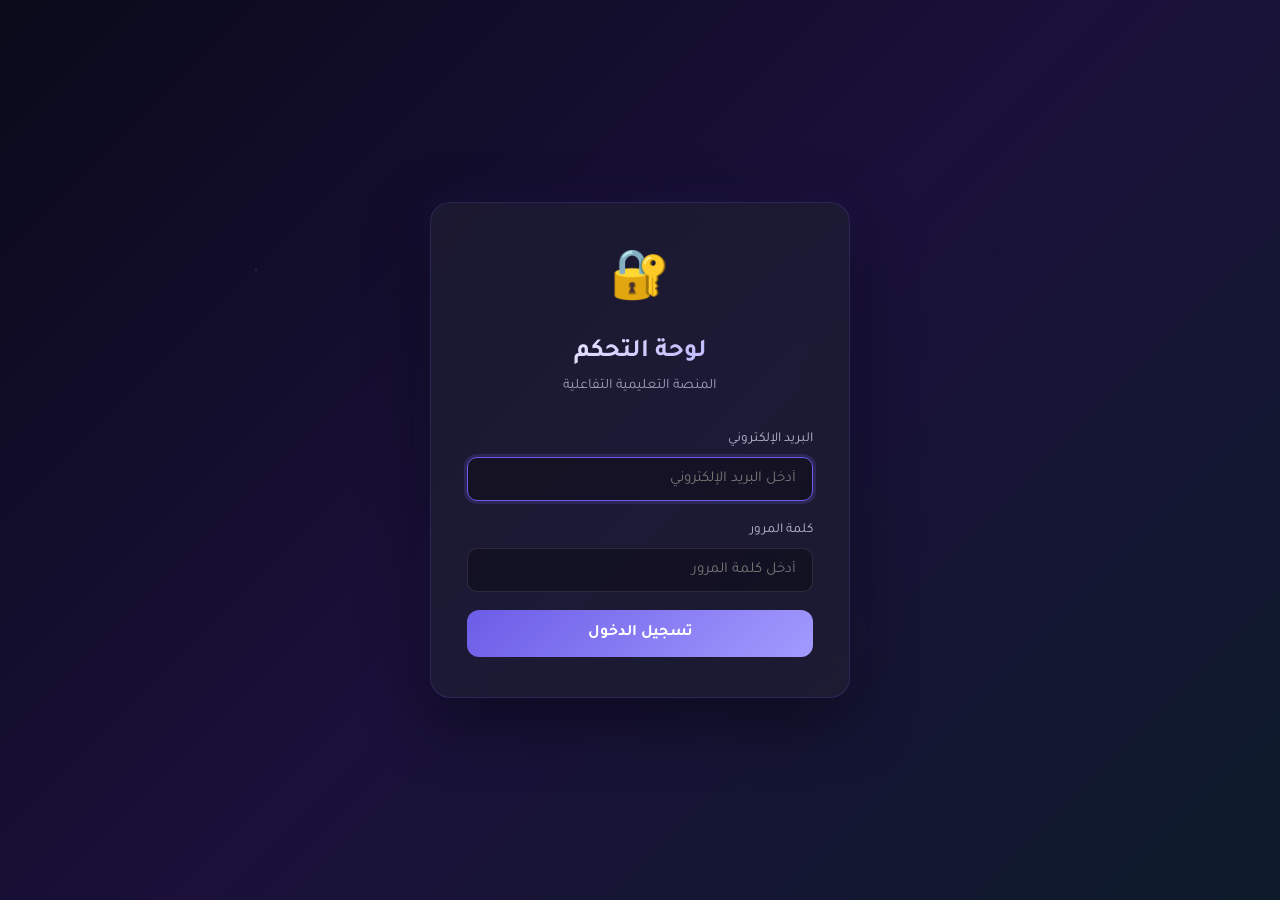
<file: admin.html>
<!DOCTYPE html>
<html dir="rtl" lang="ar">

<head>
  <meta charset="UTF-8">
  <meta name="viewport" content="width=device-width, initial-scale=1.0">
  <title>لوحة التحكم | المنصة التعليمية</title>
  <meta name="description" content="لوحة تحكم المسؤول لإدارة المنصة التعليمية التفاعلية">
  <meta http-equiv="Cache-Control" content="no-cache, no-store, must-revalidate">
  <meta http-equiv="Pragma" content="no-cache">
  <meta http-equiv="Expires" content="0">
  
  <link rel="preconnect" href="https://fonts.googleapis.com">
  <link rel="preconnect" href="https://fonts.gstatic.com" crossorigin>
  <link href="https://fonts.googleapis.com/css2?family=Tajawal:wght@400;500;700&display=swap" rel="stylesheet">
  
  <link rel="stylesheet" href="css/main.css">
  <link rel="stylesheet" href="css/admin.css">
</head>

<body>

  <!-- ===============================
       شاشة تسجيل الدخول (Login Overlay)
       =============================== -->
  <div id="login-overlay" class="login-overlay">
    <div class="login-particles"></div>
    <div class="login-card">
      <div class="login-card__header">
        <div class="login-logo">🔐</div>
        <h1>لوحة التحكم</h1>
        <p>المنصة التعليمية التفاعلية</p>
      </div>
      <form id="login-form" class="login-form" autocomplete="off">
        <div class="login-field">
          <label for="login-email">البريد الإلكتروني</label>
          <input type="email" id="login-email" placeholder="أدخل البريد الإلكتروني" required autofocus>
        </div>
        <div class="login-field">
          <label for="login-password">كلمة المرور</label>
          <input type="password" id="login-password" placeholder="أدخل كلمة المرور" required>
        </div>
        <div id="login-error" class="login-error" style="display:none;"></div>
        <button type="submit" id="login-submit-btn" class="login-submit-btn">
          <span class="btn-text">تسجيل الدخول</span>
          <span class="btn-loader" style="display:none;">⏳</span>
        </button>
      </form>
    </div>
  </div>

  <!-- ===============================
       لوحة التحكم الرئيسية (مخفية حتى تسجيل الدخول)
       =============================== -->
  <div id="admin-dashboard" class="admin-dashboard" style="display:none;">
    
    <!-- الشريط العلوي والتنقل -->
    <header class="admin-header">
      <div class="admin-header__logo">
        <span>⚙️ لوحة التحكم - المنصة التعليمية</span>
      </div>
      <div class="admin-tabs">
        <button class="tab-btn active" data-tab="curriculum-tab">📚 إدارة المنهج</button>
        <button class="tab-btn" data-tab="puzzles-tab">🧩 إدارة الألغاز</button>
        <button class="tab-btn" data-tab="analytics-tab">📊 الإحصائيات</button>
        <button class="tab-btn" data-tab="users-tab">👥 المستخدمين</button>
      </div>
      <div class="admin-actions">
        <button class="publish-btn" id="publish-curriculum-btn">🚀 نشر التغييرات</button>
        <button class="export-btn" id="export-curriculum-btn">💾 تصدير المنهج</button>
        <button class="export-btn" id="save-puzzles-btn">💾 حفظ الألغاز على السيرفر</button>
        <button class="export-btn" id="export-puzzles-btn">💾 تصدير الألغاز</button>
        <a href="/" class="back-home-btn">🏠 العودة للموقع</a>
        <button class="logout-btn" id="logout-btn">🚪 خروج</button>
      </div>
    </header>

    <!-- حاوية المحتوى الرئيسي -->
    <main class="admin-main">
      
      <!-- تبويب إدارة المنهج -->
      <section id="curriculum-tab" class="tab-content active">
        <div class="panel-header">
          <h2>شجرة المنهج الدراسي</h2>
          <button class="add-node-btn" onclick="adminApp.addGrade()">+ إضافة صف جديد</button>
        </div>
        <div id="curriculum-tree-container" class="tree-container">
          <p class="loading-msg">جاري تحميل المنهج من السيرفر...</p>
        </div>
      </section>

      <!-- تبويب إدارة الألغاز -->
      <section id="puzzles-tab" class="tab-content">
        <div class="panel-header">
          <h2>قائمة ألغاز اليوم (puzzles.json)</h2>
          <button class="add-node-btn" onclick="adminApp.openPuzzleModal()">+ إضافة لغز جديد</button>
        </div>
        <div id="puzzles-list-container" class="puzzles-grid">
          <p class="loading-msg">جاري تحميل الألغاز...</p>
        </div>
      </section>

      <!-- تبويب الإحصائيات -->
      <section id="analytics-tab" class="tab-content">
        <div class="panel-header">
          <h2>📊 إحصائيات المنصة</h2>
          <button class="add-node-btn" id="refresh-analytics-btn" onclick="adminApp.loadAnalytics()">🔄 تحديث</button>
        </div>
        
        <!-- بطاقات الإحصائيات السريعة -->
        <div class="stats-cards" id="stats-cards">
          <div class="stat-card stat-card--students">
            <div class="stat-card__icon">🎓</div>
            <div class="stat-card__info">
              <span class="stat-card__value" id="stat-students">--</span>
              <span class="stat-card__label">طالب مسجل</span>
            </div>
          </div>
          <div class="stat-card stat-card--admins">
            <div class="stat-card__icon">🛡️</div>
            <div class="stat-card__info">
              <span class="stat-card__value" id="stat-admins">--</span>
              <span class="stat-card__label">مسؤول</span>
            </div>
          </div>
          <div class="stat-card stat-card--lessons">
            <div class="stat-card__icon">📖</div>
            <div class="stat-card__info">
              <span class="stat-card__value" id="stat-lessons">--</span>
              <span class="stat-card__label">درس</span>
            </div>
          </div>
          <div class="stat-card stat-card--reads">
            <div class="stat-card__icon">👁️</div>
            <div class="stat-card__info">
              <span class="stat-card__value" id="stat-reads">--</span>
              <span class="stat-card__label">قراءة إجمالية</span>
            </div>
          </div>
        </div>
        
        <!-- قائمة الدروس الأكثر قراءة -->
        <div class="top-lessons-section">
          <h3>🏆 الدروس الأكثر قراءة</h3>
          <div id="top-lessons-container" class="top-lessons-container">
            <p class="loading-msg">اضغط "تحديث" لتحميل الإحصائيات</p>
          </div>
        </div>
      </section>

      <!-- تبويب إدارة المستخدمين -->
      <section id="users-tab" class="tab-content">
        <div class="panel-header">
          <h2>👥 إدارة المستخدمين</h2>
          <button class="add-node-btn" id="refresh-users-btn">🔄 تحديث</button>
        </div>
        <div id="users-list-container" class="users-grid">
          <p class="loading-msg">جاري تحميل المستخدمين...</p>
        </div>
      </section>

    </main>
  </div>

  <!-- ===============================
       نوافذ التعديل (Modals)
       =============================== -->

  <!-- Modal تعديل الهيكل (اسم، أيقونة) -->
  <div id="basic-node-modal" class="modal">
    <div class="modal-content">
      <h3 id="basic-modal-title">تعديل العنصر</h3>
      <div class="form-group" id="node-id-group" style="display:none;">
        <label>المعرّف (ID):</label>
        <input type="text" id="node-id" class="id-input">
        <small id="node-id-feedback" class="feedback-msg"></small>
      </div>
      <div class="form-group">
        <label>الاسم/العنوان:</label>
        <input type="text" id="node-name">
      </div>
      <div class="form-group" id="node-icon-group">
        <label>الأيقونة (اختياري - للصف والمادة):</label>
        <input type="text" id="node-icon" placeholder="مثال: 🧮">
      </div>
      <div class="form-group" id="node-book-group" style="display: none;">
        <label>رابط كتاب المادة (PDF):</label>
        <input type="url" id="node-book" placeholder="https://example.com/book.pdf">
        <button type="button" class="upload-btn" id="node-book-upload-btn" style="display:none;">📤 رفع كتاب المادة</button>
      </div>
      <div class="form-group" id="node-semester-book-group" style="display: none;">
        <label>رابط كتاب الفصل الدراسي (PDF):</label>
        <input type="url" id="node-semester-book" placeholder="https://example.com/semester-book.pdf">
        <button type="button" class="upload-btn" id="node-semester-book-upload-btn">📤 رفع كتاب الفصل</button>
      </div>
      <input type="file" id="semester-book-upload-input" accept=".pdf" hidden>
      <div class="modal-actions">
        <button class="save-btn" onclick="adminApp.saveBasicNode()">حفظ</button>
        <button class="cancel-btn" onclick="adminApp.closeModal('basic-node-modal')">إلغاء</button>
      </div>
    </div>
  </div>

  <!-- Modal تعديل الدرس وروابطه واختباراته -->
  <div id="lesson-modal" class="modal modal-large">
    <div class="modal-content">
      <h3 id="lesson-modal-title">تعديل الدرس</h3>
      
      <div class="lesson-tabs">
        <button class="lesson-tab-btn active" data-ltab="lesson-info">المعلومات الأساسية</button>
        <button class="lesson-tab-btn" data-ltab="lesson-quiz">الأسئلة (Quiz)</button>
      </div>

      <div id="lesson-info" class="lesson-tab-content active">
        <div class="form-group">
          <label>عنوان الدرس:</label>
          <input type="text" id="lesson-title">
        </div>
        <div class="form-group form-checkbox">
          <label class="checkbox-label">
            <input type="checkbox" id="lesson-private">
            <span class="checkbox-custom"></span>
            <span>محتوى خاص بالأعضاء المسجلين فقط</span>
          </label>
        </div>
        <div class="resources-section">
          <div class="resources-header">
            <h4>المصادر التعليمية</h4>
            <button type="button" class="add-sm-btn" onclick="adminApp.addResource()">+ أضف مصدراً جديداً</button>
          </div>
          <div id="lesson-resources-container">
            <!-- المصادر تضاف وتعدل ديناميكياً عبر JS -->
          </div>
          <input type="file" id="resource-upload-input" accept=".pdf" hidden>
        </div>
      </div>

      <div id="lesson-quiz" class="lesson-tab-content">
        <div class="quiz-manager-header">
          <h4>أسئلة الدرس</h4>
          <button type="button" class="add-sm-btn" onclick="adminApp.addQuestionToCurrentLesson()">+ إضافة سؤال</button>
        </div>
        <div id="quiz-questions-container">
          <!-- الأسئلة تضاف ديناميكياً هنا -->
        </div>
      </div>

      <div class="modal-actions">
        <button class="save-btn" onclick="adminApp.saveLesson()">حفظ الدرس</button>
        <button class="cancel-btn" onclick="adminApp.closeModal('lesson-modal')">إلغاء</button>
      </div>
    </div>
  </div>

  <!-- Modal إضافة تعديل لغز -->
  <div id="puzzle-modal" class="modal">
    <div class="modal-content">
      <h3 id="puzzle-modal-title">إضافة/تعديل لغز</h3>
      <div class="form-group">
        <label>تاريخ اللغز (YYYY-MM-DD):</label>
        <input type="date" id="puzzle-date">
      </div>
      <div class="form-group">
        <label>السؤال:</label>
        <textarea id="puzzle-question" rows="3"></textarea>
      </div>
      <div class="form-group">
        <label>الإجابة:</label>
        <input type="text" id="puzzle-answer">
      </div>
      <div class="modal-actions">
        <button class="save-btn" onclick="adminApp.savePuzzle()">حفظ</button>
        <button class="cancel-btn" onclick="adminApp.closeModal('puzzle-modal')">إلغاء</button>
      </div>
    </div>
  </div>

  <!-- Modal تعديل مستخدم -->
  <div id="edit-user-modal" class="modal">
    <div class="modal-content">
      <h3>✏️ تعديل المستخدم</h3>
      <input type="hidden" id="edit-user-id">
      <div class="form-group">
        <label>البريد الإلكتروني:</label>
        <input type="email" id="edit-user-email" readonly style="opacity:0.6;">
      </div>
      <div class="form-group">
        <label>الاسم الأول:</label>
        <input type="text" id="edit-user-first-name">
      </div>
      <div class="form-group">
        <label>الاسم الأخير:</label>
        <input type="text" id="edit-user-last-name">
      </div>
      <div class="form-group">
        <label>الصلاحية:</label>
        <select id="edit-user-role">
          <option value="student">طالب</option>
          <option value="admin">مسؤول</option>
        </select>
      </div>
      <details style="margin-top:14px;border-top:1px solid rgba(255,255,255,0.08);padding-top:14px;">
        <summary style="cursor:pointer;color:#55efc4;font-weight:600;">🔑 تغيير كلمة المرور</summary>
        <div class="form-group" style="margin-top:10px;">
          <label>كلمة المرور الجديدة (8 أحرف على الأقل):</label>
          <input type="password" id="edit-user-password">
        </div>
      </details>
      <div class="modal-actions">
        <button class="save-btn" onclick="adminApp.saveEditUser()">💾 حفظ</button>
        <button class="cancel-btn" onclick="adminApp.closeModal('edit-user-modal')">إلغاء</button>
      </div>
    </div>
  </div>

  <!-- Modal تغيير كلمة سر مستخدم -->
  <div id="change-password-modal" class="modal">
    <div class="modal-content">
      <h3>تغيير كلمة المرور</h3>
      <input type="hidden" id="cp-user-id">
      <p id="cp-user-label" style="margin-bottom:12px;color:#aaa;"></p>
      <div class="form-group">
        <label>كلمة المرور الجديدة (8 أحرف على الأقل):</label>
        <input type="password" id="cp-new-password">
      </div>
      <div class="modal-actions">
        <button class="save-btn" onclick="adminApp.saveChangePassword()">تغيير</button>
        <button class="cancel-btn" onclick="adminApp.closeModal('change-password-modal')">إلغاء</button>
      </div>
    </div>
  </div>

  <!-- Modal تأكيد حذف مستخدم -->
  <div id="delete-user-modal" class="modal">
    <div class="modal-content">
      <h3>حذف مستخدم</h3>
      <input type="hidden" id="delete-user-id">
      <p id="delete-user-label" style="margin-bottom:16px;color:#f44;">هل أنت متأكد من حذف هذا المستخدم؟ لا يمكن التراجع عن هذا الإجراء.</p>
      <div class="modal-actions">
        <button class="save-btn" style="background:#c0392b;" onclick="adminApp.confirmDeleteUser()">حذف</button>
        <button class="cancel-btn" onclick="adminApp.closeModal('delete-user-modal')">إلغاء</button>
      </div>
    </div>
  </div>

  <!-- إشعارات Toast -->
  <div id="toast-container" class="toast-container"></div>

  <script src="js/admin.js"></script>
</body>
</html>
</file>
<file: css/main.css>
/* =============================================
   main.css — المتغيرات الأساسية والإعدادات العامة
   =============================================
   هذا الملف يحتوي على:
   - متغيرات CSS المركزية (الألوان، الخطوط، الأحجام)
   - إعادة ضبط التنسيقات الافتراضية (CSS Reset)
   - الإعدادات العامة لعناصر الصفحة الأساسية
   ============================================= */

/* ------------------------------------------
   متغيرات التصميم المركزية (Design Tokens)
   ------------------------------------------ */
:root {
  /* ── ألوان الخلفيات ── */
  --color-bg-primary: #0f0f1a;          /* خلفية الصفحة الرئيسية - أزرق داكن عميق */
  --color-bg-secondary: #161625;        /* خلفية الأعمدة الجانبية */
  --color-bg-content: #1a1a2e;          /* خلفية منطقة المحتوى الوسطى */
  --color-bg-card: #1e1e36;             /* خلفية البطاقات والعناصر المرتفعة */
  --color-bg-hover: #252542;            /* لون الخلفية عند التمرير (hover) */

  /* ── ألوان النصوص ── */
  --color-text-primary: #e8e8f0;        /* لون النص الأساسي - أبيض مائل للأزرق */
  --color-text-secondary: #9e9eb8;      /* لون النص الثانوي - رمادي فاتح */
  --color-text-muted: #6b6b85;          /* لون النص الخافت */
  --color-text-heading: #ffffff;        /* لون العناوين */

  /* ── ألوان العلامة التجارية والتميّز ── */
  --color-accent-primary: #6c5ce7;      /* اللون الأساسي المميز - بنفسجي */
  --color-accent-secondary: #00cec9;    /* اللون الثانوي المميز - تركوازي */
  --color-accent-gradient: linear-gradient(135deg, #6c5ce7, #a29bfe);
  --color-accent-glow: rgba(108, 92, 231, 0.3);

  /* ── ألوان الحالات ── */
  --color-success: #00b894;             /* لون النجاح - أخضر */
  --color-warning: #fdcb6e;             /* لون التحذير - أصفر */
  --color-error: #e17055;               /* لون الخطأ - أحمر برتقالي */
  --color-info: #74b9ff;                /* لون المعلومات - أزرق فاتح */

  /* ── ألوان الحدود والفواصل ── */
  --color-border: rgba(255, 255, 255, 0.06);    /* حد شفاف خفيف */
  --color-border-active: rgba(108, 92, 231, 0.5); /* حد العنصر النشط */
  --color-divider: rgba(255, 255, 255, 0.04);   /* فاصل شفاف */

  /* ── الخطوط ── */
  --font-family-primary: 'Tajawal', 'Segoe UI', sans-serif;   /* الخط الأساسي - يدعم العربية */
  --font-family-mono: 'IBM Plex Mono', 'Courier New', monospace; /* خط الآلة الحاسبة */

  /* ── أحجام الخطوط ── */
  --font-size-xs: 0.75rem;    /* 12px */
  --font-size-sm: 0.875rem;   /* 14px */
  --font-size-base: 1rem;     /* 16px */
  --font-size-md: 1.125rem;   /* 18px */
  --font-size-lg: 1.25rem;    /* 20px */
  --font-size-xl: 1.5rem;     /* 24px */
  --font-size-2xl: 2rem;      /* 32px */

  /* ── أوزان الخطوط ── */
  --font-weight-regular: 400;
  --font-weight-medium: 500;
  --font-weight-bold: 700;

  /* ── المسافات ── */
  --spacing-xs: 0.25rem;      /* 4px */
  --spacing-sm: 0.5rem;       /* 8px */
  --spacing-md: 1rem;         /* 16px */
  --spacing-lg: 1.5rem;       /* 24px */
  --spacing-xl: 2rem;         /* 32px */
  --spacing-2xl: 3rem;        /* 48px */

  /* ── الانحناءات (Border Radius) ── */
  --radius-sm: 6px;
  --radius-md: 10px;
  --radius-lg: 16px;
  --radius-full: 9999px;

  /* ── الظلال ── */
  --shadow-sm: 0 2px 8px rgba(0, 0, 0, 0.2);
  --shadow-md: 0 4px 16px rgba(0, 0, 0, 0.3);
  --shadow-lg: 0 8px 32px rgba(0, 0, 0, 0.4);
  --shadow-glow: 0 0 20px var(--color-accent-glow);

  /* ── الانتقالات (Transitions) ── */
  --transition-fast: 150ms ease;
  --transition-base: 250ms ease;
  --transition-slow: 400ms cubic-bezier(0.4, 0, 0.2, 1);

  /* ── أبعاد التخطيط الأساسية ── */
  --sidebar-width: 360px;       /* عرض العمود الأيمن (القائمة) */
  --tools-width: 320px;         /* عرض العمود الأيسر (الآلة الحاسبة) */
  --header-height: 60px;        /* ارتفاع الشريط العلوي */
}


/* ------------------------------------------
   إعادة ضبط التنسيقات الافتراضية (CSS Reset)
   ------------------------------------------ */
*,
*::before,
*::after {
  margin: 0;
  padding: 0;
  box-sizing: border-box;
}

/* ------------------------------------------
   التنسيقات الأساسية للصفحة
   ------------------------------------------ */
html {
  font-size: 16px;
  scroll-behavior: smooth;
  -webkit-font-smoothing: antialiased;
  -moz-osx-font-smoothing: grayscale;
}

body {
  font-family: var(--font-family-primary);
  font-size: var(--font-size-base);
  font-weight: var(--font-weight-regular);
  color: var(--color-text-primary);
  background-color: var(--color-bg-primary);
  line-height: 1.7;
  min-height: 100vh;
  overflow-x: hidden;
}

/* ------------------------------------------
   تنسيقات العناصر الأساسية المشتركة
   ------------------------------------------ */

/* العناوين */
h1, h2, h3, h4, h5, h6 {
  color: var(--color-text-heading);
  font-weight: var(--font-weight-bold);
  line-height: 1.3;
}

/* الروابط */
a {
  color: var(--color-accent-secondary);
  text-decoration: none;
  transition: color var(--transition-fast);
}

a:hover {
  color: var(--color-accent-primary);
}

/* القوائم */
ul, ol {
  list-style: none;
}

/* الصور */
img {
  max-width: 100%;
  display: block;
}

/* الأزرار - تنسيق أساسي */
button {
  font-family: inherit;
  font-size: inherit;
  cursor: pointer;
  border: none;
  outline: none;
  background: none;
  color: inherit;
}

/* شريط التمرير المخصص (Scrollbar) للمتصفحات المدعومة */
::-webkit-scrollbar {
  width: 6px;
}

::-webkit-scrollbar-track {
  background: var(--color-bg-secondary);
}

::-webkit-scrollbar-thumb {
  background: var(--color-text-muted);
  border-radius: var(--radius-full);
}

::-webkit-scrollbar-thumb:hover {
  background: var(--color-text-secondary);
}

/* تأثير التحديد (Selection) */
::selection {
  background-color: var(--color-accent-primary);
  color: #ffffff;
}
</file>
<file: css/admin.css>
/* =============================================
   admin.css — تنسيقات لوحة التحكم المؤمنة المبسطة
   ============================================= */

body {
  margin: 0;
  font-family: 'Tajawal', sans-serif;
  background-color: var(--color-bg-primary, #0f0f1a);
  color: var(--color-text-primary, #e2e2e2);
  direction: rtl;
}

/* =============================================
   شاشة تسجيل الدخول (Login Overlay)
   ============================================= */
.login-overlay {
  position: fixed;
  inset: 0;
  z-index: 9999;
  display: flex;
  justify-content: center;
  align-items: center;
  background: linear-gradient(135deg, #0a0a1a 0%, #1a103a 50%, #0d1b2a 100%);
  overflow: hidden;
}

.login-particles {
  position: absolute;
  inset: 0;
  background-image:
    radial-gradient(2px 2px at 20% 30%, rgba(108,92,231,0.3), transparent),
    radial-gradient(2px 2px at 40% 70%, rgba(0,206,201,0.2), transparent),
    radial-gradient(1px 1px at 90% 40%, rgba(162,155,254,0.3), transparent),
    radial-gradient(1px 1px at 60% 80%, rgba(108,92,231,0.2), transparent);
  animation: particleFloat 20s linear infinite;
}

@keyframes particleFloat {
  0%, 100% { transform: translateY(0) scale(1); }
  50% { transform: translateY(-20px) scale(1.05); }
}

.login-card {
  position: relative;
  background: rgba(30, 30, 50, 0.7);
  backdrop-filter: blur(20px);
  -webkit-backdrop-filter: blur(20px);
  border: 1px solid rgba(108, 92, 231, 0.2);
  border-radius: 20px;
  padding: 40px 36px;
  width: 100%;
  max-width: 420px;
  box-shadow: 0 20px 60px rgba(0, 0, 0, 0.5), 0 0 40px rgba(108, 92, 231, 0.1);
  animation: cardSlideUp 0.6s cubic-bezier(0.16, 1, 0.3, 1);
}

@keyframes cardSlideUp {
  from { opacity: 0; transform: translateY(40px) scale(0.95); }
  to { opacity: 1; transform: translateY(0) scale(1); }
}

.login-card__header {
  text-align: center;
  margin-bottom: 30px;
}

.login-logo {
  font-size: 3rem;
  margin-bottom: 12px;
  animation: logoGlow 2s ease-in-out infinite alternate;
}

@keyframes logoGlow {
  from { filter: drop-shadow(0 0 8px rgba(108,92,231,0.4)); }
  to { filter: drop-shadow(0 0 20px rgba(108,92,231,0.8)); }
}

.login-card__header h1 {
  font-size: 1.6rem;
  margin-bottom: 4px;
  background: linear-gradient(135deg, #fff, #a29bfe);
  -webkit-background-clip: text;
  -webkit-text-fill-color: transparent;
  background-clip: text;
}

.login-card__header p {
  color: #9e9eb8;
  font-size: 0.9rem;
}

.login-field {
  margin-bottom: 18px;
}

.login-field label {
  display: block;
  margin-bottom: 6px;
  font-size: 0.85rem;
  color: #b8b8d0;
}

.login-field input {
  width: 100%;
  padding: 12px 16px;
  background: rgba(0, 0, 0, 0.3);
  border: 1px solid rgba(255, 255, 255, 0.1);
  border-radius: 10px;
  color: #fff;
  font-family: inherit;
  font-size: 0.95rem;
  transition: border-color 0.3s, box-shadow 0.3s;
  box-sizing: border-box;
}

.login-field input:focus {
  outline: none;
  border-color: #6c5ce7;
  box-shadow: 0 0 0 3px rgba(108, 92, 231, 0.2);
}

.login-error {
  background: rgba(214, 48, 49, 0.15);
  border: 1px solid rgba(214, 48, 49, 0.3);
  color: #ff7675;
  padding: 10px 14px;
  border-radius: 8px;
  font-size: 0.85rem;
  margin-bottom: 16px;
  text-align: center;
}

.login-submit-btn {
  width: 100%;
  padding: 14px;
  background: linear-gradient(135deg, #6c5ce7, #a29bfe);
  border: none;
  border-radius: 12px;
  color: #fff;
  font-family: inherit;
  font-size: 1rem;
  font-weight: 700;
  cursor: pointer;
  transition: transform 0.2s, box-shadow 0.2s;
}

.login-submit-btn:hover {
  transform: translateY(-2px);
  box-shadow: 0 8px 25px rgba(108, 92, 231, 0.4);
}

.login-submit-btn:active {
  transform: translateY(0);
}

/* =============================================
   Header
   ============================================= */
.admin-header {
  display: flex;
  justify-content: space-between;
  align-items: center;
  flex-wrap: wrap;
  gap: 10px;
  background: var(--color-bg-secondary, #161625);
  padding: 10px 20px;
  border-bottom: 1px solid var(--color-border, rgba(255,255,255,0.1));
}

.admin-header__logo {
  font-size: 1.2rem;
  font-weight: bold;
}

.admin-tabs { display: flex; gap: 8px; flex-wrap: wrap; }

.tab-btn, .lesson-tab-btn {
  background: transparent;
  color: #ccc;
  border: 1px solid transparent;
  padding: 8px 16px;
  cursor: pointer;
  border-radius: 8px;
  transition: 0.2s;
  font-family: inherit;
  font-size: 0.9rem;
}

.tab-btn.active, .lesson-tab-btn.active {
  background: rgba(108, 92, 231, 0.2);
  color: #fff;
  border-color: #6c5ce7;
}

.tab-btn:hover { background: rgba(108, 92, 231, 0.1); }

.admin-actions { display: flex; gap: 8px; flex-wrap: wrap; }

.export-btn, .add-node-btn, .add-sm-btn {
  background: #00b894; color: #fff; border: none;
  padding: 8px 16px; cursor: pointer; border-radius: 6px;
  font-family: inherit; font-size: 0.85rem; transition: 0.2s;
}
.export-btn:hover, .add-node-btn:hover { filter: brightness(1.15); }

.publish-btn {
  background: linear-gradient(135deg, #6c5ce7, #a29bfe);
  color: #fff; border: none; padding: 8px 20px;
  cursor: pointer; border-radius: 6px;
  font-family: inherit; font-size: 0.85rem; font-weight: 700;
  transition: 0.2s;
}
.publish-btn:hover { transform: translateY(-1px); box-shadow: 0 4px 15px rgba(108,92,231,0.3); }

.logout-btn {
  background: rgba(214, 48, 49, 0.2); color: #ff7675;
  border: 1px solid rgba(214, 48, 49, 0.3);
  padding: 8px 16px; cursor: pointer; border-radius: 6px;
  font-family: inherit; font-size: 0.85rem; transition: 0.2s;
}
.logout-btn:hover { background: rgba(214, 48, 49, 0.4); }

.back-home-btn {
  background: #636e72; color: #fff; border: none;
  padding: 8px 16px; text-decoration: none; border-radius: 6px;
  font-size: 0.85rem; display: inline-flex; align-items: center;
}

/* =============================================
   Main Content
   ============================================= */
.admin-main { padding: 20px; max-width: 1200px; margin: auto; }

.tab-content { display: none; }
.tab-content.active { display: block; animation: fadeIn 0.3s ease; }

@keyframes fadeIn { from { opacity: 0; transform: translateY(10px); } to { opacity: 1; transform: translateY(0); } }

.panel-header {
  display: flex; justify-content: space-between; align-items: center;
  margin-bottom: 20px; padding-bottom: 10px;
  border-bottom: 1px solid rgba(255, 255, 255, 0.1);
}

/* =============================================
   Tree View
   ============================================= */
.tree-container {
  background: rgba(255, 255, 255, 0.02);
  border: 1px solid rgba(255, 255, 255, 0.05);
  border-radius: 10px; padding: 12px;
}

.tree-node { margin: 4px 0; }

.tree-node-header {
  display: flex; align-items: center; gap: 10px;
  padding: 8px 12px; background: rgba(0,0,0,0.2);
  border-radius: 6px; border-right: 3px solid #6c5ce7;
  transition: 0.2s;
}
.tree-node-header:hover { background: rgba(255, 255, 255, 0.05); }
.tree-node-title { flex: 1; font-weight: 500; }

.node-actions { display: flex; gap: 5px; }
.node-actions button {
  background: rgba(255,255,255,0.1); border: none; color: #fff;
  padding: 4px 10px; cursor: pointer; border-radius: 4px;
  font-size: 12px; font-family: inherit; transition: 0.2s;
}
.node-actions button:hover { filter: brightness(1.2); }
.node-actions button.btn-edit { background: #0984e3; }
.node-actions button.btn-add { background: #00b894; }
.node-actions button.btn-delete { background: #d63031; }

.tree-children {
  margin-right: 20px; padding-right: 10px;
  border-right: 1px rgba(255,255,255,0.1) dashed;
  max-height: 0;
  overflow: hidden;
  transition: max-height 0.35s ease, opacity 0.3s ease;
  opacity: 0;
}
.tree-children.open {
  max-height: 5000px;
  opacity: 1;
}

.tree-node-toggle {
  display: inline-flex; align-items: center; justify-content: center;
  width: 24px; height: 24px; cursor: pointer;
  transition: transform 0.2s ease; color: #a29bfe;
  font-size: 14px; user-select: none;
}
.tree-node-toggle.open { transform: rotate(90deg); }

.level-grade > .tree-node-header { border-right-color: #6c5ce7; }
.level-subject > .tree-node-header { border-right-color: #00cec9; }
.level-semester > .tree-node-header { border-right-color: #fdcb6e; }
.level-unit > .tree-node-header { border-right-color: #e17055; }
.level-lesson > .tree-node-header { border-right-color: #00b894; }

/* =============================================
   Modals
   ============================================= */
.modal {
  display: none; position: fixed; inset: 0;
  background: rgba(0,0,0,0.6); z-index: 2000;
  justify-content: center; align-items: center;
}
.modal.active { display: flex; }

.modal-content {
  background: #1e1e2d; width: 90%; max-width: 500px;
  padding: 24px; border-radius: 12px;
  box-shadow: 0 10px 30px rgba(0,0,0,0.5);
  max-height: 90vh; overflow-y: auto;
  border: 1px solid rgba(108,92,231,0.15);
}
.modal-large .modal-content { max-width: 800px; }

.modal-content h3 {
  margin-top: 0; border-bottom: 1px solid rgba(255,255,255,0.1);
  padding-bottom: 10px;
}

.form-group { margin-bottom: 15px; }
.form-group label { display: block; margin-bottom: 5px; font-size: 0.9rem; color: #ccc; }
.form-group input, .form-group textarea, .form-group select {
  width: 100%; padding: 8px 10px;
  background: rgba(0,0,0,0.3);
  border: 1px solid rgba(255, 255, 255, 0.1);
  color: #fff; border-radius: 6px; box-sizing: border-box;
  font-family: inherit;
}

.modal-actions {
  display: flex; gap: 10px; justify-content: flex-end;
  margin-top: 20px; padding-top: 15px;
  border-top: 1px solid rgba(255,255,255,0.1);
}
.modal-actions .save-btn { background: #00b894; color: #fff; border: none; padding: 8px 20px; border-radius: 6px; cursor: pointer; font-family: inherit; }
.modal-actions .cancel-btn { background: #636e72; color: #fff; border: none; padding: 8px 20px; border-radius: 6px; cursor: pointer; font-family: inherit; }

/* =============================================
   Quiz Manager
   ============================================= */
.lesson-tabs {
  display: flex; margin-bottom: 15px;
  border-bottom: 1px solid rgba(255,255,255,0.1);
}
.lesson-tab-content { display: none; }
.lesson-tab-content.active { display: block; }

.quiz-manager-header {
  display: flex; justify-content: space-between;
  align-items: center; margin-bottom: 15px;
}

.quiz-question-box {
  background: rgba(255,255,255,0.02);
  border: 1px solid rgba(255,255,255,0.1);
  padding: 15px; border-radius: 8px;
  margin-bottom: 15px; position: relative;
}

.delete-question-btn {
  position: absolute; top: 10px; left: 10px;
  background: #d63031; color: #fff; border: none;
  border-radius: 4px; cursor: pointer; padding: 4px 8px;
  font-size: 12px; font-family: inherit;
}

.options-list { margin-top: 10px; padding-right: 15px; border-right: 2px solid #6c5ce7; }
.option-item { display: flex; align-items: center; gap: 10px; margin-bottom: 8px; }
.option-item input[type="text"] { flex: 1; }
.option-item input[type="radio"] { width: auto; }

/* =============================================
   Puzzles
   ============================================= */
.puzzles-grid {
  display: grid; grid-template-columns: repeat(auto-fill, minmax(300px, 1fr)); gap: 20px;
}
.puzzle-card {
  background: rgba(255,255,255,0.03);
  border: 1px solid rgba(255,255,255,0.1);
  padding: 15px; border-radius: 10px; position: relative;
  transition: 0.2s;
}
.puzzle-card:hover { border-color: rgba(108,92,231,0.3); }
.puzzle-card-date { font-size: 0.8rem; color: #00cec9; margin-bottom: 5px; }
.puzzle-card-q { font-weight: bold; margin-bottom: 5px; }
.puzzle-card-a { color: #00b894; font-size: 0.9rem; }
.puzzle-card-actions { margin-top: 15px; display: flex; gap: 10px; }

/* =============================================
   إحصائيات (Analytics)
   ============================================= */
.stats-cards {
  display: grid; grid-template-columns: repeat(auto-fill, minmax(220px, 1fr));
  gap: 16px; margin-bottom: 30px;
}

.stat-card {
  background: rgba(255,255,255,0.03);
  border: 1px solid rgba(255,255,255,0.08);
  border-radius: 14px; padding: 20px;
  display: flex; align-items: center; gap: 16px;
  transition: 0.3s; position: relative; overflow: hidden;
}
.stat-card::before {
  content: ''; position: absolute; inset: 0;
  opacity: 0; transition: opacity 0.3s;
}
.stat-card:hover { transform: translateY(-3px); border-color: rgba(108,92,231,0.3); }
.stat-card:hover::before { opacity: 1; }

.stat-card--students::before { background: linear-gradient(135deg, rgba(108,92,231,0.1), transparent); }
.stat-card--admins::before { background: linear-gradient(135deg, rgba(0,206,201,0.1), transparent); }
.stat-card--lessons::before { background: linear-gradient(135deg, rgba(253,203,110,0.1), transparent); }
.stat-card--reads::before { background: linear-gradient(135deg, rgba(0,184,148,0.1), transparent); }

.stat-card__icon { font-size: 2.2rem; position: relative; z-index: 1; }
.stat-card__info { position: relative; z-index: 1; }
.stat-card__value {
  display: block; font-size: 1.8rem; font-weight: 700;
  background: linear-gradient(135deg, #fff, #a29bfe);
  -webkit-background-clip: text; -webkit-text-fill-color: transparent;
  background-clip: text;
}
.stat-card__label { font-size: 0.85rem; color: #9e9eb8; }

.top-lessons-section {
  background: rgba(255,255,255,0.02);
  border: 1px solid rgba(255,255,255,0.05);
  border-radius: 14px; padding: 24px;
}
.top-lessons-section h3 {
  margin-bottom: 20px; font-size: 1.1rem;
}

.top-lesson-item {
  display: flex; align-items: center; gap: 14px;
  padding: 12px 0;
  border-bottom: 1px solid rgba(255,255,255,0.04);
  transition: 0.2s;
}
.top-lesson-item:hover { background: rgba(255,255,255,0.02); padding-right: 8px; border-radius: 8px; }
.top-lesson-item:last-child { border-bottom: none; }

.top-lesson-rank {
  width: 36px; height: 36px; display: flex;
  align-items: center; justify-content: center;
  background: rgba(108,92,231,0.15);
  color: #a29bfe; border-radius: 8px;
  font-weight: 700; font-size: 0.85rem; flex-shrink: 0;
}
.top-lesson-item:nth-child(1) .top-lesson-rank { background: rgba(253,203,110,0.2); color: #fdcb6e; }
.top-lesson-item:nth-child(2) .top-lesson-rank { background: rgba(0,206,201,0.2); color: #00cec9; }
.top-lesson-item:nth-child(3) .top-lesson-rank { background: rgba(0,184,148,0.2); color: #00b894; }

.top-lesson-info { flex: 1; min-width: 0; }
.top-lesson-title { font-size: 0.9rem; margin-bottom: 6px; white-space: nowrap; overflow: hidden; text-overflow: ellipsis; }

.top-lesson-bar-wrap {
  height: 6px; background: rgba(255,255,255,0.05);
  border-radius: 3px; overflow: hidden;
}
.top-lesson-bar {
  height: 100%;
  background: linear-gradient(90deg, #6c5ce7, #a29bfe);
  border-radius: 3px;
  transition: width 0.6s cubic-bezier(0.16, 1, 0.3, 1);
}

.top-lesson-count {
  font-size: 0.85rem; color: #00b894; font-weight: 600;
  white-space: nowrap; flex-shrink: 0;
}

/* =============================================
   Toast Notifications
   ============================================= */
.toast-container {
  position: fixed; top: 20px; left: 50%; transform: translateX(-50%);
  z-index: 10000; display: flex; flex-direction: column;
  gap: 8px; align-items: center; pointer-events: none;
}

.toast {
  padding: 12px 24px; border-radius: 10px;
  font-family: inherit; font-size: 0.9rem;
  pointer-events: auto; animation: toastIn 0.4s cubic-bezier(0.16,1,0.3,1);
  backdrop-filter: blur(10px); max-width: 400px;
}
.toast--success {
  background: rgba(0, 184, 148, 0.2);
  border: 1px solid rgba(0, 184, 148, 0.3);
  color: #55efc4;
}
.toast--error {
  background: rgba(214, 48, 49, 0.2);
  border: 1px solid rgba(214, 48, 49, 0.3);
  color: #ff7675;
}
.toast--hide { animation: toastOut 0.4s forwards; }

@keyframes toastIn { from { opacity: 0; transform: translateY(-20px) scale(0.9); } to { opacity: 1; transform: translateY(0) scale(1); } }
@keyframes toastOut { to { opacity: 0; transform: translateY(-20px) scale(0.9); } }

/* =============================================
   Resources Manager (Dynamic)
   ============================================= */
.resources-section {
  margin-top: 15px;
  border-top: 1px solid rgba(255,255,255,0.1);
  padding-top: 15px;
}
.resources-header {
  display: flex;
  justify-content: space-between;
  align-items: center;
  margin-bottom: 12px;
}
.resources-header h4 {
  margin: 0;
  font-size: 1rem;
}
.resource-item {
  display: flex;
  gap: 8px;
  align-items: center;
  padding: 10px;
  background: rgba(255,255,255,0.03);
  border: 1px solid rgba(255,255,255,0.1);
  border-radius: 8px;
  margin-bottom: 10px;
  flex-wrap: wrap;
}
.resource-item select.resource-type-select {
  width: 100px;
  padding: 6px 8px;
  background: rgba(0,0,0,0.3);
  border: 1px solid rgba(255,255,255,0.1);
  color: #fff;
  border-radius: 6px;
  font-family: inherit;
  font-size: 0.8rem;
  flex-shrink: 0;
}
.resource-item input.resource-title-input {
  flex: 2;
  min-width: 120px;
  padding: 6px 10px;
  background: rgba(0,0,0,0.3);
  border: 1px solid rgba(255,255,255,0.1);
  color: #fff;
  border-radius: 6px;
  font-family: inherit;
  font-size: 0.8rem;
}
.resource-item input.resource-url-input {
  flex: 3;
  min-width: 150px;
  padding: 6px 10px;
  background: rgba(0,0,0,0.3);
  border: 1px solid rgba(255,255,255,0.1);
  color: #fff;
  border-radius: 6px;
  font-family: inherit;
  font-size: 0.8rem;
}
.resource-item .upload-btn {
  padding: 6px 12px;
  font-size: 0.8rem;
  white-space: nowrap;
  flex-shrink: 0;
}
.resource-del-btn {
  width: 32px;
  height: 32px;
  display: flex;
  align-items: center;
  justify-content: center;
  font-size: 14px;
  flex-shrink: 0;
}

/* =============================================
   Upload Button & Checkbox
   ============================================= */
.input-with-upload {
  display: flex;
  gap: 8px;
  align-items: center;
}
.input-with-upload input[type="url"] {
  flex: 1;
}
.upload-btn-wrapper {
  flex-shrink: 0;
}
.upload-btn {
  background: #0984e3;
  color: #fff;
  border: none;
  padding: 8px 14px;
  cursor: pointer;
  border-radius: 6px;
  font-family: inherit;
  font-size: 0.85rem;
  transition: 0.2s;
  white-space: nowrap;
}
.upload-btn:hover {
  filter: brightness(1.15);
  transform: translateY(-1px);
}
.form-checkbox {
  margin-bottom: 15px;
}
.checkbox-label {
  display: inline-flex;
  align-items: center;
  gap: 10px;
  cursor: pointer;
  font-size: 0.9rem;
  color: #ccc;
  user-select: none;
}
.checkbox-label input[type="checkbox"] {
  width: 18px;
  height: 18px;
  accent-color: #6c5ce7;
  cursor: pointer;
}

/* =============================================
   Validation
   ============================================= */
.id-input { font-family: 'IBM Plex Mono', monospace; font-size: 0.85rem; letter-spacing: 0.5px; transition: border-color 0.2s, background 0.2s; }
.id-input.is-invalid { border-color: #d63031 !important; background: rgba(214, 48, 49, 0.1) !important; }
.id-input.is-valid { border-color: #00b894 !important; background: rgba(0, 184, 148, 0.1) !important; }
.feedback-msg { display: block; font-size: 0.8rem; margin-top: 5px; }
.feedback-msg.error { color: #ff7675; }
.feedback-msg.success { color: #55efc4; }

.loading-msg { color: #9e9eb8; text-align: center; padding: 40px 0; }

/* =============================================
   User Management Table
   ============================================= */
.users-table-wrap { overflow-x: auto; margin-top: 16px; }
.users-table {
  width: 100%; border-collapse: separate; border-spacing: 0;
  background: #1e1e1e; color: #f0f0f0;
  border: 1px solid #3d3d3d; border-radius: 10px; overflow: hidden;
  font-size: 0.9rem;
}
.users-table thead { background: #2d2d2d; }
.users-table th {
  text-align: right; padding: 13px 16px; font-weight: 700; color: #e0e0e0;
  border-bottom: 2px solid #444; white-space: nowrap;
}
.users-table td {
  padding: 11px 16px; border-bottom: 1px solid #3d3d3d;
  white-space: nowrap;
}
.users-table tbody tr:last-child td { border-bottom: none; }
.users-table tbody tr { transition: background 0.15s; }
.users-table tbody tr:hover { background: #333; }
.users-table .user-badge {
  display: inline-block; padding: 2px 12px; border-radius: 20px;
  font-size: 0.82rem; font-weight: 600;
  background: rgba(108,92,231,0.15); color: #a29bfe;
  border: 1px solid rgba(108,92,231,0.2);
}
.users-table .user-badge.admin {
  background: rgba(253,121,168,0.15); color: #fd79a8;
  border-color: rgba(253,121,168,0.25);
}
.users-table .actions-cell { display: flex; gap: 6px; }
.users-table .actions-cell button {
  padding: 6px 14px; border: none; border-radius: 8px; cursor: pointer;
  font-family: 'Tajawal', sans-serif; font-size: 0.9rem; font-weight: 600;
  transition: 0.2s;
}
.btn-edit-user { background: #6c5ce7; color: #fff; }
.btn-edit-user:hover { background: #5a4bd1; }
.btn-delete-user { background: #d63031; color: #fff; }
.btn-delete-user:hover { background: #b71c1c; }
</file>
